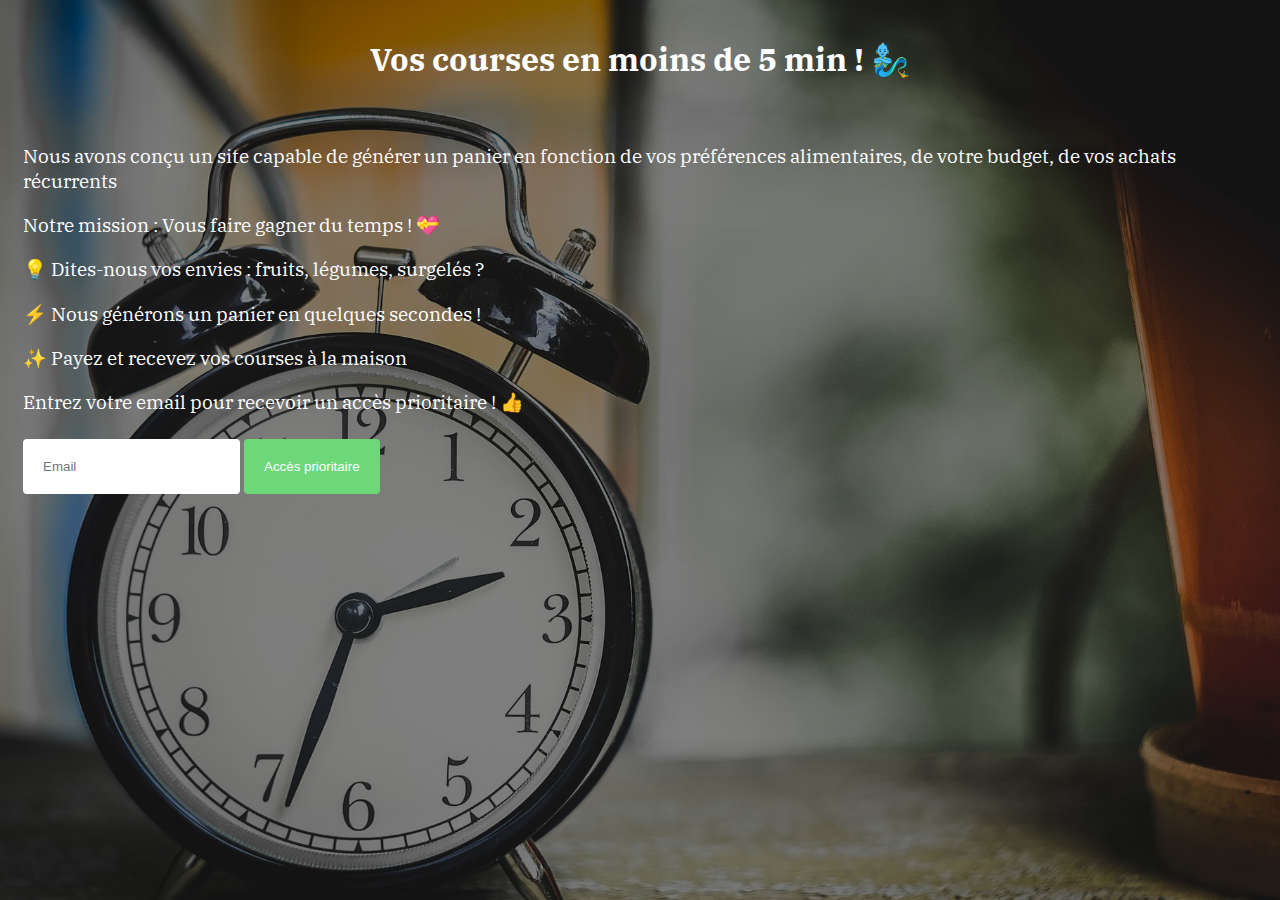
<file: index.html>
<!doctype html>
<html lang="fr">
<head>
  <script async src="https://www.googletagmanager.com/gtag/js?id=UA-124625090-1"></script>
  <script>
    window.dataLayer = window.dataLayer || [];
    function gtag(){dataLayer.push(arguments);}
    gtag('js', new Date());

    gtag('config', 'UA-124625090-1');
  </script>
  <meta charset="utf-8">
  <title>Vos course en un éclair !</title>
  <link href="https://fonts.googleapis.com/css?family=IBM+Plex+Serif" rel="stylesheet">
  <link rel="stylesheet" href="https://stackpath.bootstrapcdn.com/bootstrap/4.1.3/css/bootstrap.min.css" integrity="sha384-MCw98/SFnGE8fJT3GXwEOngsV7Zt27NXFoaoApmYm81iuXoPkFOJwJ8ERdknLPMO" crossorigin="anonymous">
  <link rel="stylesheet" href="style.css">
  <link rel="icon" href="icon.png" />
  <!-- Global site tag (gtag.js) - Google Analytics -->
  <script id="mcjs">!function(c,h,i,m,p){m=c.createElement(h),p=c.getElementsByTagName(h)[0],m.async=1,m.src=i,p.parentNode.insertBefore(m,p)}(document,"script","https://chimpstatic.com/mcjs-connected/js/users/e4ec2a048cf51d5752f4c7c94/7a98484aaef5ffce066c7ef02.js");</script>
  <!-- Facebook Pixel Code -->
  <script>
  !function(f,b,e,v,n,t,s)
  {if(f.fbq)return;n=f.fbq=function(){n.callMethod?
    n.callMethod.apply(n,arguments):n.queue.push(arguments)};
    if(!f._fbq)f._fbq=n;n.push=n;n.loaded=!0;n.version='2.0';
    n.queue=[];t=b.createElement(e);t.async=!0;
    t.src=v;s=b.getElementsByTagName(e)[0];
    s.parentNode.insertBefore(t,s)}(window, document,'script',
    'https://connect.facebook.net/en_US/fbevents.js');
    fbq('init', '2211605699112441');
    fbq('track', 'PageView');
    </script>
    <noscript><img height="1" width="1" style="display:none"
      src="https://www.facebook.com/tr?id=2211605699112441&ev=PageView&noscript=1"
      />
    </noscript>
    <!-- End Facebook Pixel Code -->
</head>
<body>
  <div class="corpus">
    <h1>Vos courses en moins de 5 min ! 🧞‍♂️</h1>
    <div class="container corpus-text">
      <div class="row">
        <p class="col offset-xl-6">Nous avons conçu un site capable de générer un panier en fonction de
          vos préférences alimentaires, de votre budget, de vos achats récurrents </p>
      </div>
      <div class="row">
        <p class="col offset-xl-6"> Notre mission : Vous faire gagner du temps ! 💝</p>
      </div>
      <div class="row">
        <p class="col offset-xl-6">💡 Dites-nous vos envies : fruits, légumes, surgelés ?</p>
      </div>
      <div class="row">
        <p class="col offset-xl-6">⚡️ Nous générons un panier en quelques secondes !</p>
      </div>
      <div class="row">
        <p class="col offset-xl-6">✨ Payez et recevez vos courses à la maison</p>
      </div>
      <div class="row">
        <p class="col offset-xl-6">Entrez votre email pour recevoir un accès prioritaire ! 👍 </p>
      </div>
      <form action="https://facebook.us19.list-manage.com/subscribe/post?u=e4ec2a048cf51d5752f4c7c94&amp;id=efbc2b9a4e"
        method="post"
        id="mc-embedded-subscribe-form"
        name="mc-embedded-subscribe-form"
        target="_blank"
        class="form"
      >
        <div class="offset-xl-6">
          <input type="email"
          id="mce-EMAIL"
          name="EMAIL"
          class="col input-email col-xl-6"
          value=""
          placeholder="Email"
          required/>

          <button type="submit"
          id="mc-embedded-subscribe"
          name="subscribe"
          class="col submit-email col-xl-5"
          >
            <span>Accès prioritaire</span>
          </button>
        </div>
      </form>
    </div>
  </div>

</body>
</html>
</file>
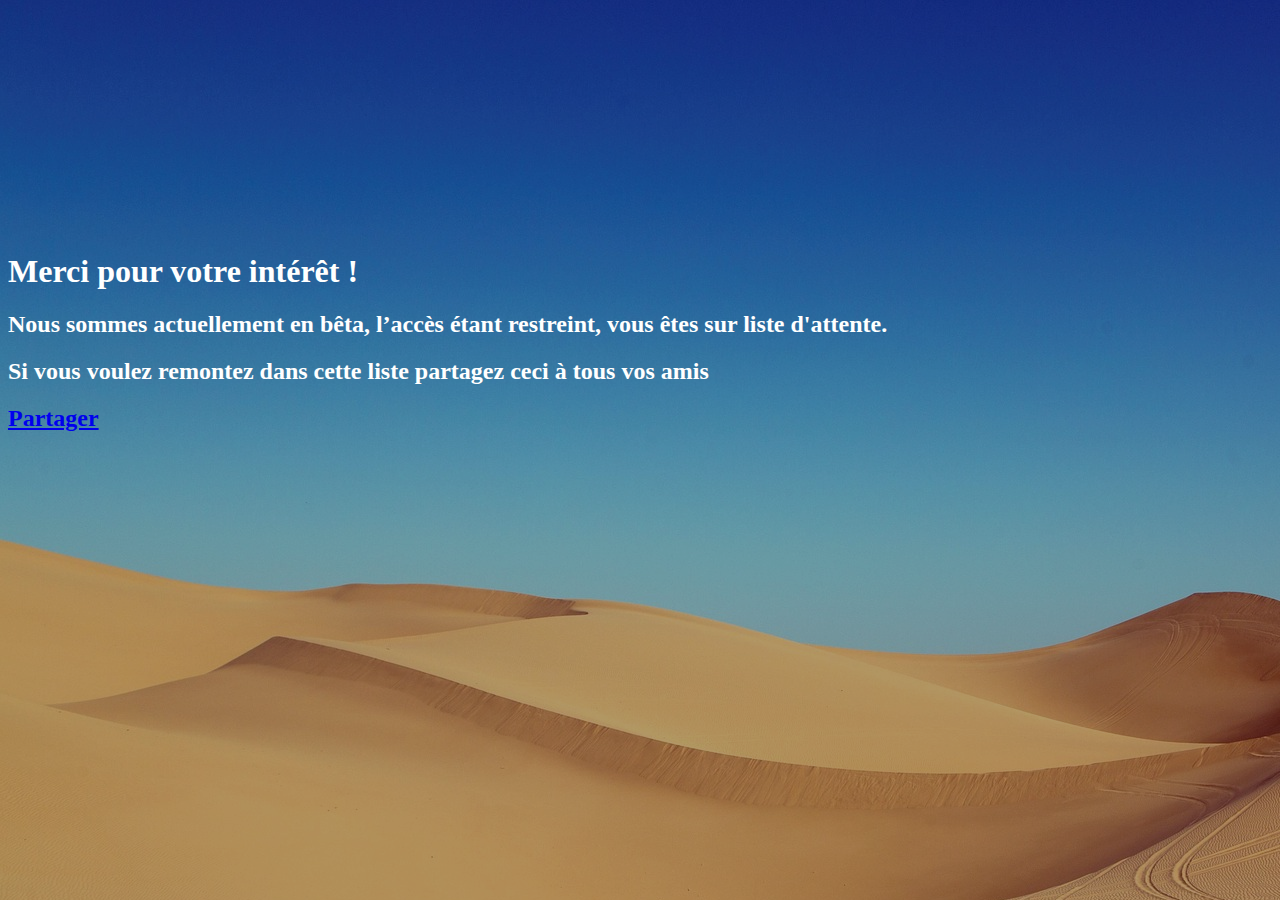
<file: merci.html>
<!doctype html>
<html lang="fr">
<head>
  <script async src="https://www.googletagmanager.com/gtag/js?id=UA-124625090-1"></script>
  <script>
    window.dataLayer = window.dataLayer || [];
    function gtag(){dataLayer.push(arguments);}
    gtag('js', new Date());

    gtag('config', 'UA-124625090-1');
  </script>
  <title>Vos course en un éclair !</title>
  <link href="https://fonts.googleapis.com/css?family=IBM+Plex+Serif" rel="stylesheet">
  <link rel="stylesheet" href="https://stackpath.bootstrapcdn.com/bootstrap/4.1.3/css/bootstrap.min.css" integrity="sha384-MCw98/SFnGE8fJT3GXwEOngsV7Zt27NXFoaoApmYm81iuXoPkFOJwJ8ERdknLPMO" crossorigin="anonymous">
  <link rel="stylesheet" href="merci.css">
  <link rel="icon" href="icon.png" />
  <!-- Facebook Pixel Code -->
  <script>
  !function(f,b,e,v,n,t,s)
  {if(f.fbq)return;n=f.fbq=function(){n.callMethod?
    n.callMethod.apply(n,arguments):n.queue.push(arguments)};
    if(!f._fbq)f._fbq=n;n.push=n;n.loaded=!0;n.version='2.0';
    n.queue=[];t=b.createElement(e);t.async=!0;
    t.src=v;s=b.getElementsByTagName(e)[0];
    s.parentNode.insertBefore(t,s)}(window, document,'script',
    'https://connect.facebook.net/en_US/fbevents.js');
    fbq('init', '2211605699112441');
    fbq('track', 'PageView');
    </script>
    <noscript><img height="1" width="1" style="display:none"
      src="https://www.facebook.com/tr?id=2211605699112441&ev=PageView&noscript=1"
      />
    </noscript>
    <!-- End Facebook Pixel Code -->
</head>
<body class="container">
  <script>
    fbq('track', 'CompleteRegistration');
  </script>
  <div id="fb-root"></div>
  <div class="corpus">
    <h1 class="display-3">Merci pour votre intérêt !</h1>
    <h2>Nous sommes actuellement en bêta, l’accès étant restreint, vous êtes sur liste d'attente.<h2>
    <h2>Si vous voulez remontez dans cette liste <strong>partagez ceci</strong> à tous vos amis<h2>
    <div
      class="fb-share-button"
      data-href="https://zgababa.github.io/"
      data-layout="button"
      data-size="large"
      data-mobile-iframe="true"
    >
        <a
          target="_blank"
          href="https://www.facebook.com/sharer/sharer.php?u=https%3A%2F%2Fzgababa.github.io%2F&amp;src=sdkpreparse"
          class="fb-xfbml-parse-ignore">
          Partager
        </a>
    </div>
  </div>

  <script>
  (function(d, s, id) {
    var js, fjs = d.getElementsByTagName(s)[0];
    if (d.getElementById(id)) return;
    js = d.createElement(s); js.id = id;
    js.src = 'https://connect.facebook.net/fr_FR/sdk.js#xfbml=1&autoLogAppEvents=1&version=v3.1&appId=587069218042846';
    fjs.parentNode.insertBefore(js, fjs);
  }(document, 'script', 'facebook-jssdk'));
</script>
</body>
</html>
</file>
<file: style.css>
body {
 background:
   linear-gradient(
     rgba(0, 0, 0, 0.3),
     rgba(0, 0, 0, 0.3)
   ),
   url("./cook-2364264_1920.jpg");
   color: white;
   background-repeat: no-repeat;
   background-color: transparent;
   background-attachment: fixed;
   background-size: cover;
   font-family: 'IBM Plex Serif', serif;
}

h1 {
  text-align: center;
}
p {
  font-size: 2.3em;
}
.corpus {
  margin-top: 20%;
}

.corpus-text {
  margin-top: 5%;
}

.container {
  padding: 0;
}

.input-email, .submit-email {
  padding: 20px;
  border-radius: 4px;
  border-width: initial;
  border-style: none;
  border-color: initial;
  border-image: initial;
  transition: all 0.15s ease 0s;
}

.input-email {
  margin-bottom: 3%;
}

.form {
  margin-top: 2%;
  font-size: 2.3em;
}

.submit-email {
 color: rgb(255, 255, 255);
 background: rgb(108, 216, 122);
}

.submit-email:hover {
 cursor: pointer;
 box-shadow: 0 12px 16px 0 rgba(0,0,0,0.24), 0 17px 50px 0 rgba(0,0,0,0.19);
}

@media (min-width: 768px) {
  .corpus {
    margin-top: 6%;
  }
}


@media (min-width: 1200px) {
  body {
    background:
      linear-gradient(
        rgba(0, 0, 0, 0.5),
        rgba(0, 0, 0, 0.5)
      ),
      url("./clock-650753_1920.jpg");
      background-repeat: no-repeat;
      background-color: transparent;
      background-attachment: fixed;
      background-size: cover;
  }

  .corpus {
   margin-top: 3%;
  }

  .container {
    padding-left: 15px;
    padding-right: 15px;
  }

  p {
    font-size: 1.2em;
  }

  .form {
    font-size: 1.2em;
  }

  .submit-email span {
    cursor: pointer;
    display: inline-block;
    position: relative;
    transition: 0.5s;
  }

  .submit-email span:after {
    content: '\00bb';
    position: absolute;
    opacity: 0;
    top: 0;
    right: -20px;
    transition: 0.5s;
  }

  .submit-email:hover span {
    padding-right: 25px;
  }

  .submit-email:hover span:after {
    opacity: 1;
    right: 0;
  }
}
</file>
<file: merci.css>
body {
  background:
    linear-gradient(
      rgba(0, 0, 0, 0.3),
      rgba(0, 0, 0, 0.3)
    ),
    url("./desert.jpg");
  color: white;
}

.corpus {
  margin-top: 20%;
}
</file>
